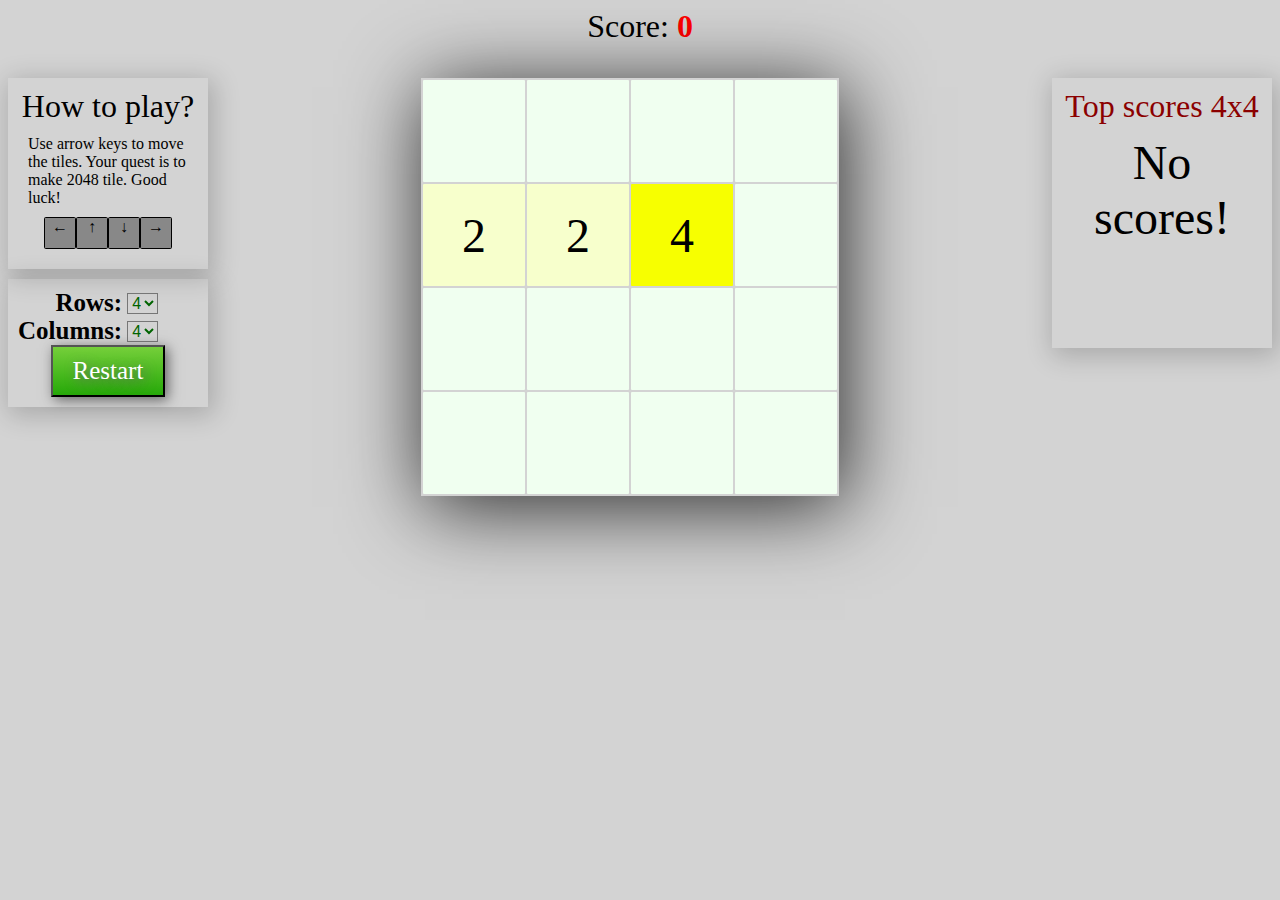
<file: index.html>
<!DOCTYPE html>
<html>
<head lang="en">
    <meta charset="UTF-8">
    <title>2048 Game</title>
    <link rel="stylesheet" href="style.css">
</head>

<title>2048, Game!</title>

<body>

<div id="MainContainer">
    <div id="ScoreDiv">
        Score: <b class="currentScore">0</b>
    </div>

    <div id="LeftColumn">

        <div class="box-with-shadow">

            <div class="title">
                How to play?
            </div>

            <div class="content">
                <div class="description">
                    Use arrow keys to move the tiles. Your quest is to make 2048 tile. Good luck!
                </div>
                <div class="keyboard-key-container">
                    <label class="keyboard-key">&larr;</label>
                    <label class="keyboard-key">&uarr;</label>
                    <label class="keyboard-key">&darr;</label>
                    <label class="keyboard-key">&rarr;</label>
                </div>
            </div>

        </div>

        <div id="Settings" class="box-with-shadow">
            <div class="settings-option">
                Rows:
            </div>
            <label id="RowsSettings" class="settings-value" title="rows">
                <select>
                    <option value="1">1</option>
                    <option value="2">2</option>
                    <option value="3">3</option>
                    <option selected="selected" value="4">4</option>
                    <option value="5">5</option>
                    <option value="6">6</option>
                    <option value="7">7</option>
                </select>
            </label>

            <div class="settings-option">
                Columns:
            </div>
            <label id="ColumnsSettings" title="columns">
                <select>
                    <option value="1">1</option>
                    <option value="2">2</option>
                    <option value="3">3</option>
                    <option selected="selected" value="4">4</option>
                    <option value="5">5</option>
                    <option value="6">6</option>
                    <option value="7">7</option>
                </select>
            </label>
            <div class="settings-button">
                <button class="button" onclick="restartGame()">Restart</button>
            </div>
        </div>
    </div>

    <div id="GameTableContainer">
        <table id="GameTable"></table>
    </div>

    <div id="TopScores" class="box-with-shadow">
        <div class="heading">
            Top scores <span id="ScoreTypeHeader"></span>
        </div>
        <div id="no-scores">No scores!</div>
        <div id="TopScoresContainer">

        </div>
    </div>

    <div id="gameOverModal" class="modal">
        <div class="modal-content">

            <div class="modal-header">
                <h1>Game Over! </h1>
                <h1>Final score: <span class="currentScore"></span>!</h1>
            </div>

            <div class="modal-body">
                <form id="saveScoreForm">
                    <label for="nicknameInput">Nick: </label>
                    <input id="nicknameInput"
                           name="nicknameInput"
                           type="text"
                           placeholder="Anonymous"
                           maxlength="15"
                           required
                           autocomplete="off">
                    <button id="saveScoreButton" type="button" class="button border-box">Zapisz</button>
                </form>
            </div>
        </div>
    </div>

</div>

</body>
<script src="app.js"></script>
</html>
</file>
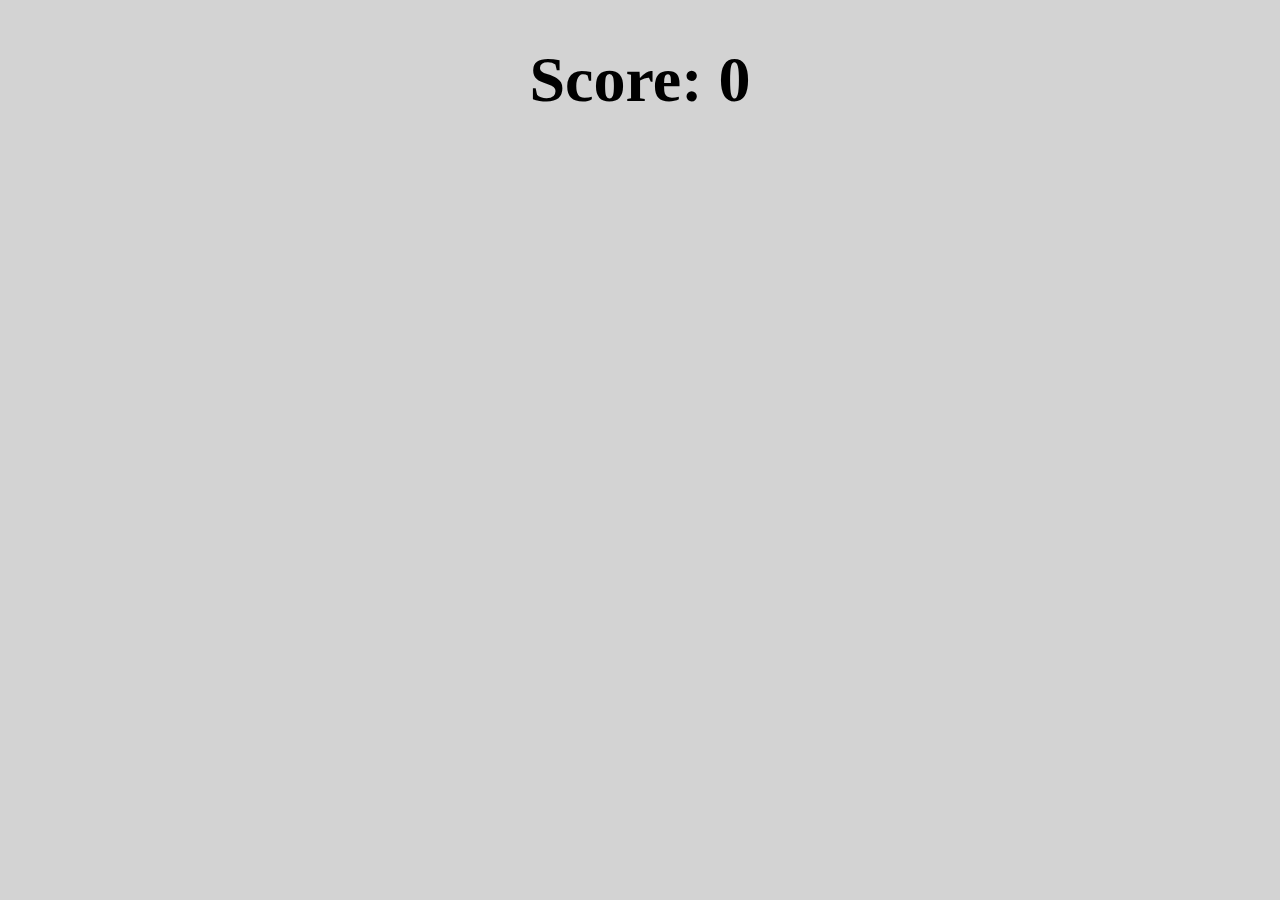
<file: main.html>
<!DOCTYPE html>
<html>
<head lang="en">
    <meta charset="UTF-8">
    <title></title>
    <link rel="stylesheet" href="style.css">
</head>

<title>2048, Game!</title>

<body>

<div id="Main">
    <div id="ScoreDiv">
        <h1>Score: <b id="Score">0</b></h1>
    </div>
    <table>
        <tr>
            <td></td>
            <td></td>
            <td></td>
            <td></td>
        </tr>
        <tr>
            <td></td>
            <td></td>
            <td></td>
            <td></td>
        </tr>
        <tr>
            <td></td>
            <td></td>
            <td></td>
            <td></td>
        </tr>
        <tr>
            <td></td>
            <td></td>
            <td></td>
            <td></td>
        </tr>
    </table>

</div>

</body>
<script src="http://code.jquery.com/jquery-2.1.4.js"></script>
<script src="app.js"></script>
</html>
</file>
<file: style.css>
body {
    font-family: "Agency FB", serif;
    background-color: lightgrey;
}

#MainContainer {
    display: grid;
    grid-template-columns: 200px 1fr 220px;
    grid-template-rows: 70px 270px auto;
}

#ScoreDiv {
    text-align: center;
    grid-column: 1 / 4;
    grid-row: 1;
    font-size: 2em;
}

#GameTable {
    margin: 0 auto;
    /*border: solid dimgray;*/
    -webkit-box-shadow: 5px 10px 76px 1px rgba(0, 0, 0, 0.8);
    -moz-box-shadow: 5px 10px 76px 1px rgba(0, 0, 0, 0.8);
    box-shadow: 5px 10px 76px 1px rgba(0, 0, 0, 0.8);
    padding: 0;
}

#GameTableContainer {
    grid-column: 2;
    grid-row: 2;
    display: block;
}

#MainContainer table td {
    height: 100px;
    width: 100px;
    max-width: 100px;
    max-height: 100px;
    margin: 10px;
    border-radius: 1px;

    color: black;
    font-size: 3em;
    text-align: center;
}

#LeftColumn > label {
    color: darkslategray;
    font-size: 1em;
}

.keyboard-key {
    display: inline-block;
    border: solid 1px;
    border-radius: 5%;
    width: 30px;
    height: 30px;
    text-align: center;
    vertical-align: middle;
    font-weight: 900;
    background-color: #888888;
}

.description {
    margin-bottom: 10px;
}

.keyboard-key-container {
    display: flex;
    justify-content: center;
}

#Settings {
    display: grid;
    grid-template: auto / 1fr 1fr;
    grid-column-gap: 5px;
    align-items: center;
    justify-content: center;
    margin-top: 10px;
}

.settings-button {
    grid-row: 3;
    grid-column: 1 / 3;
    justify-self: center;
}

.settings-option {
    grid-column: 1;
    font-size: 25px;
    font-weight: bold;
    justify-self: end;
}

.settings-value {
    grid-column: 2;
}

#RowsSettings > select {
    color: darkgreen;
    background-color: transparent;
    font-size: 1em;
}

#ColumnsSettings > select {
    color: darkgreen;
    background-color: transparent;
    font-size: 1em;
}

#TopScores > .heading {
    color: darkred;
    font-size: 2em;
    margin-bottom: 10px;
    text-align: center;
}

#no-scores {
    text-align: center;
    font-size: 3em;
    display: none;
}

.score-row {
    font-size: 1em;
    display: grid;
    grid-template: auto / 15px auto 60px;
}

.score-row > .score-row-id {
    color: green;
    grid-column: 1;
    justify-self: left;
}

.score-row > .score-row-nickname {
    word-wrap: break-word;
    color: blue;

    grid-column: 2;
    justify-self: left;
}

.score-row > .score-row-score {
    color: black;

    grid-column: 3;
    justify-self: end;
}

/* Modal (background) */
.modal {
    display: none;
    position: fixed;
    z-index: 1;
    left: 0;
    top: 0;
    width: 100%;
    height: 100%;
    overflow: auto;
    background-color: rgb(0, 0, 0);
    background-color: rgba(0, 0, 0, 0.4);
}

/* Modal Content */
.modal-content {
    background-color: #fefefe;
    margin: 15% auto; /* 15% from the top and centered */
    padding: 20px;
    border: 1px solid #888;
    width: 20%;
    top: 25%;
    -webkit-box-shadow: 5px 10px 76px 1px rgba(0, 0, 0, 0.8);
    -moz-box-shadow: 5px 10px 76px 1px rgba(0, 0, 0, 0.8);
    box-shadow: 5px 10px 76px 1px rgba(0, 0, 0, 0.8);
}

/* Modal Header */
.modal-header {
    padding: 2px 16px;
    background-color: #5cb85c;
    color: white;
    text-align: center;
}

/* Modal Body */
.modal-body {
    padding: 2px 16px;
}

/* Modal Content */
.modal-content {
    position: relative;
    background-color: #fefefe;
    margin: auto;
    padding: 0;
    border: 1px solid #888;
    width: 40%;
    /*height: 25%;*/
    box-shadow: 0 4px 8px 0 rgba(0, 0, 0, 0.2), 0 6px 20px 0 rgba(0, 0, 0, 0.19);
    -webkit-animation-name: animatetop;
    -webkit-animation-duration: 0.4s;
    animation-name: animatetop;
    animation-duration: 0.4s
}

/* Add Animation */
@-webkit-keyframes animatetop {
    from {
        top: -300px;
        opacity: 0
    }
    to {
        top: 0;
        opacity: 1
    }
}

@keyframes animatetop {
    from {
        top: -300px;
        opacity: 0
    }
    to {
        top: 0;
        opacity: 1
    }
}

.modal-body > form {
    text-align: center;
}

.modal-body > form > label {
    font-size: 2em;
}

.modal-body > form > input[type="text"] {
    font-family: "Agency FB", serif;
    font-size: 3em;
    color: red;
    background-color: inherit;
    border: none;
}

#nicknameInput::-webkit-input-placeholder {
    color: #aaaaaa;
    opacity: 0.4;
}

#nicknameInput:-moz-placeholder {
    color: #aaaaaa;
    opacity: 0.4;
}

#nicknameInput::-moz-placeholder {
    color: #aaaaaa;
    opacity: 0.4;
}

#nicknameInput:-ms-input-placeholder {
    color: #aaaaaa;
    opacity: 0.4;
}

#nicknameInput:-ms-input-placeholder {
    color: #aaaaaa;
    opacity: 0.4;
}

.button {
    background: #75cf3a;
    background-image: -webkit-linear-gradient(top, #75cf3a, #26a809);
    background-image: -moz-linear-gradient(top, #75cf3a, #26a809);
    background-image: -ms-linear-gradient(top, #75cf3a, #26a809);
    background-image: -o-linear-gradient(top, #75cf3a, #26a809);
    background-image: linear-gradient(to bottom, #75cf3a, #26a809);
    text-shadow: 3px 3px 12px #666666;
    -webkit-box-shadow: 3px 3px 12px #666666;
    -moz-box-shadow: 3px 3px 12px #666666;
    box-shadow: 3px 3px 12px #666666;
    font-size: 25px;
    font-family: "Agency FB", serif;
    color: #ffffff;
    padding: 10px 20px 10px 20px;
    text-decoration: none;
}

.button:hover {
    background: #bd5d5d;
    background-image: -webkit-linear-gradient(top, #bd5d5d, #7d0b0b);
    background-image: -moz-linear-gradient(top, #bd5d5d, #7d0b0b);
    background-image: -ms-linear-gradient(top, #bd5d5d, #7d0b0b);
    background-image: -o-linear-gradient(top, #bd5d5d, #7d0b0b);
    background-image: linear-gradient(to bottom, #bd5d5d, #7d0b0b);
    text-decoration: none;
}

input, button, label {
    vertical-align: middle;
}

/* Tiles colors*/

.tile {
    background-color: honeydew;
}

.tile2 {
    background-color: #f7ffcc;
}

.tile4 {
    background-color: #f7ff00;
}

.tile8 {
    background-color: bisque;
}

.tile16 {
    background-color: burlywood;
}

.tile32 {
    background-color: chocolate;
}

.tile64 {
    background-color: crimson;
}

.tile128 {
    background-color: blue;
}

.tile256 {
    background-color: darkgreen;
}

.tile512 {
    background-color: gold;
}

.tile1024 {
    background-color: deeppink;
}

.tile2048 {
    background-color: purple;
}

.currentScore {
    color: red;
}

.box-with-shadow {
    /*border: solid 1px;*/
    -webkit-box-shadow: 3px 5px 25px 3px rgba(0, 0, 0, 0.2);
    -moz-box-shadow: 3px 5px 25px 3px rgba(0, 0, 0, 0.2);
    box-shadow: 3px 5px 25px 3px rgba(0, 0, 0, 0.2);
    padding: 10px;
}

.box-with-shadow > .title {
    font-size: 2em;
    text-align: center;
}

.box-with-shadow > .content {
    margin: 10px;
}
</file>
